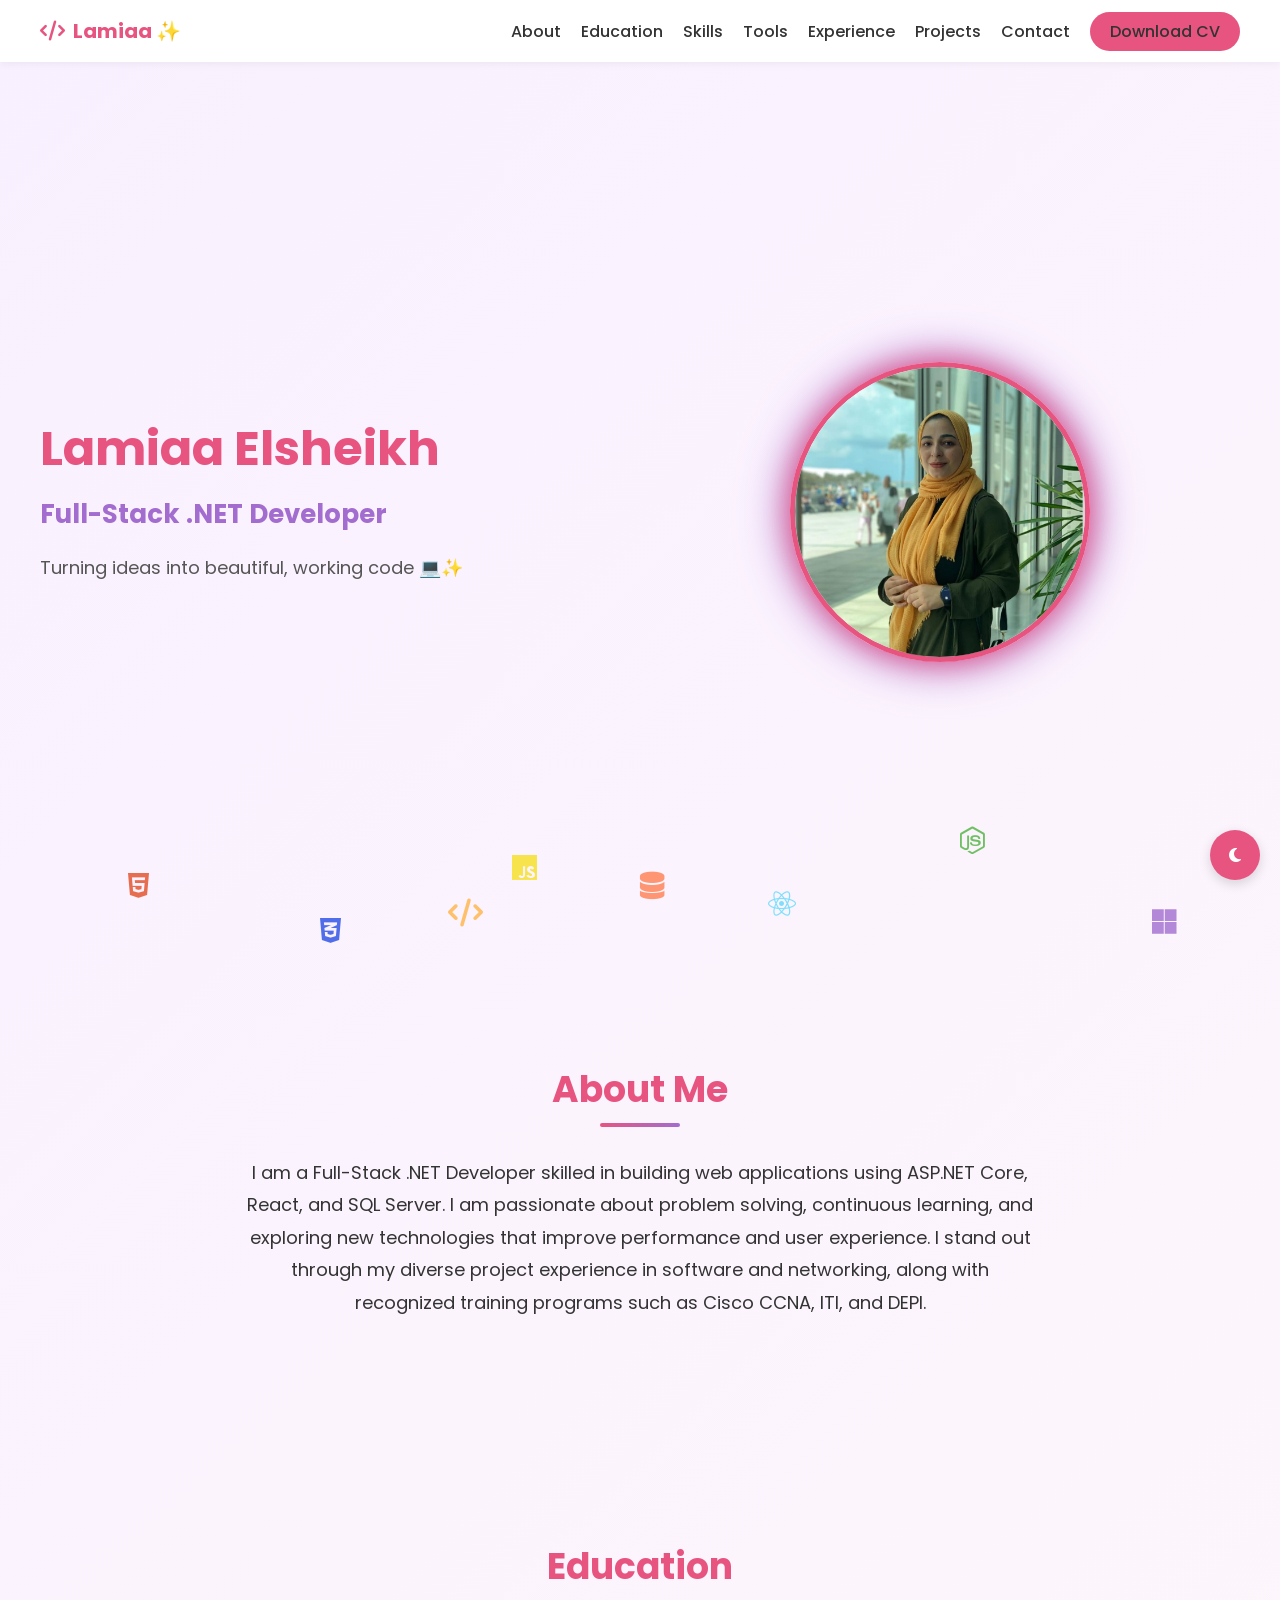
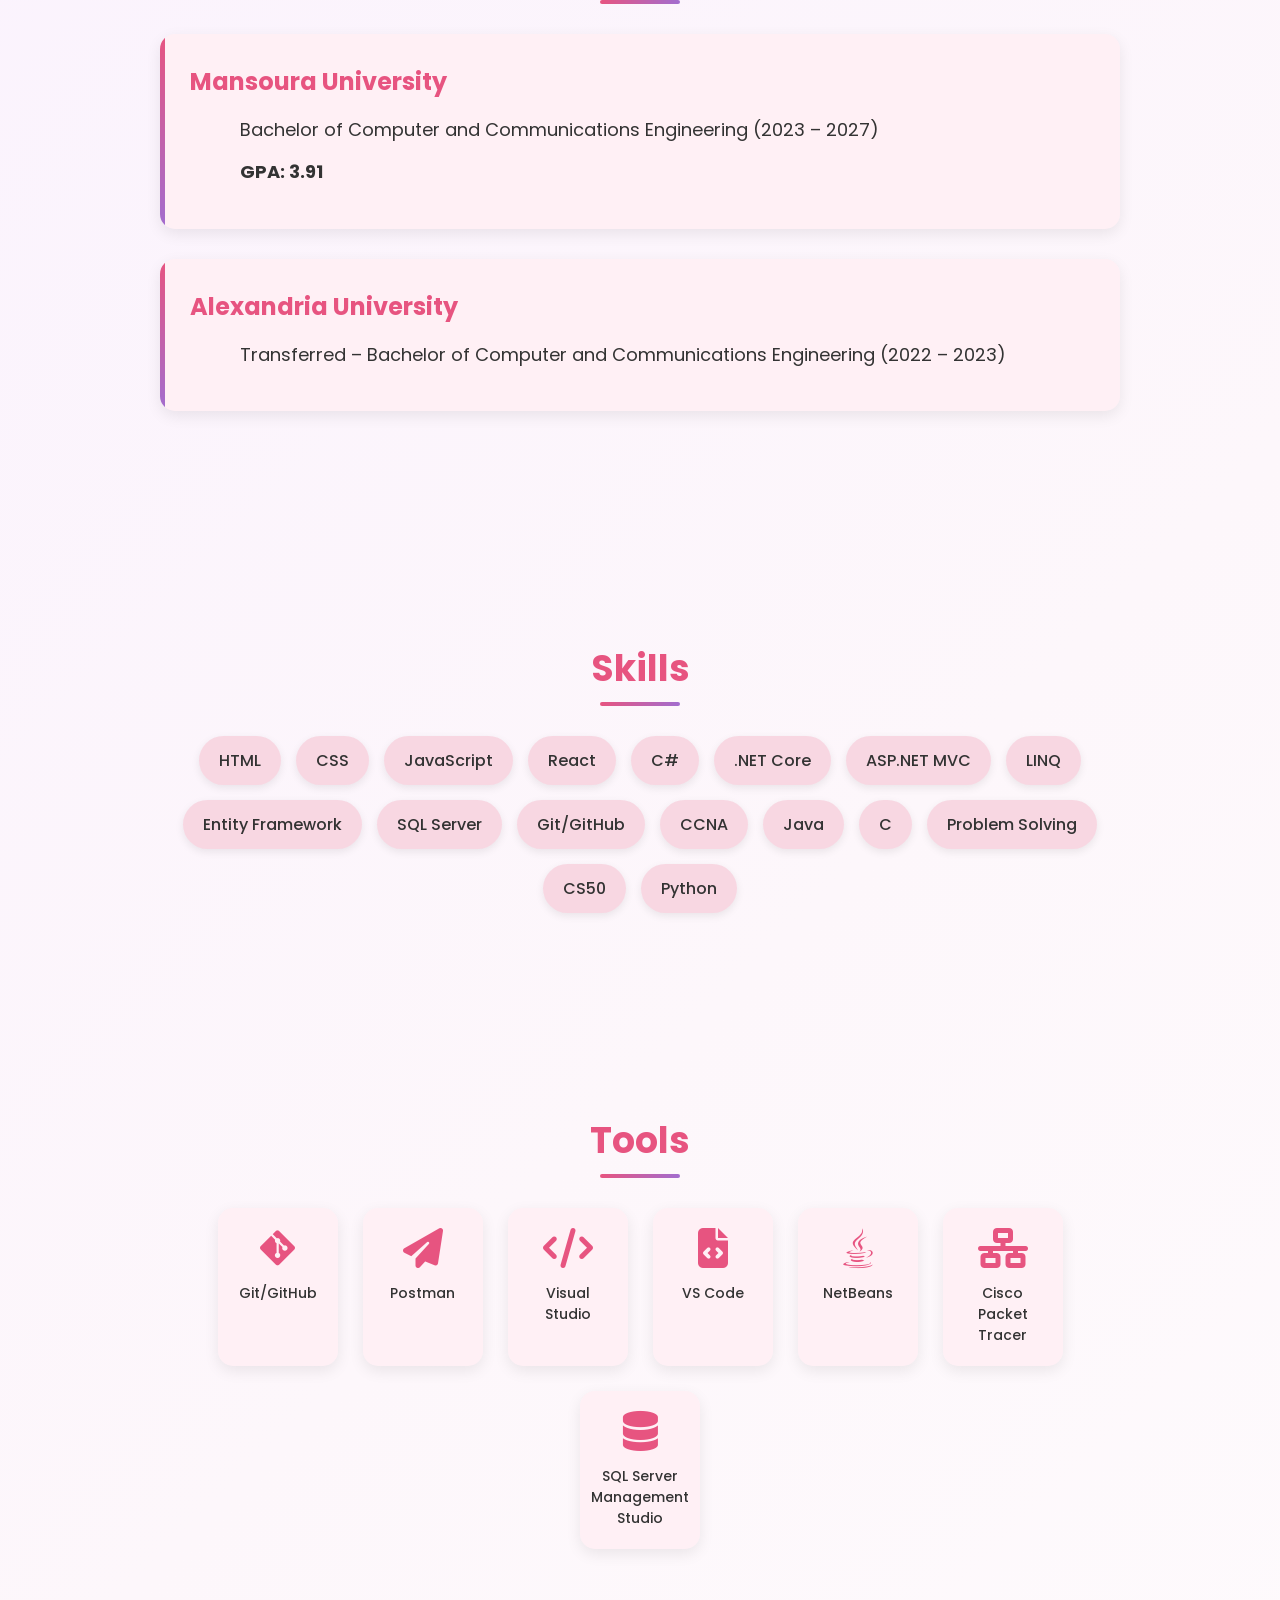
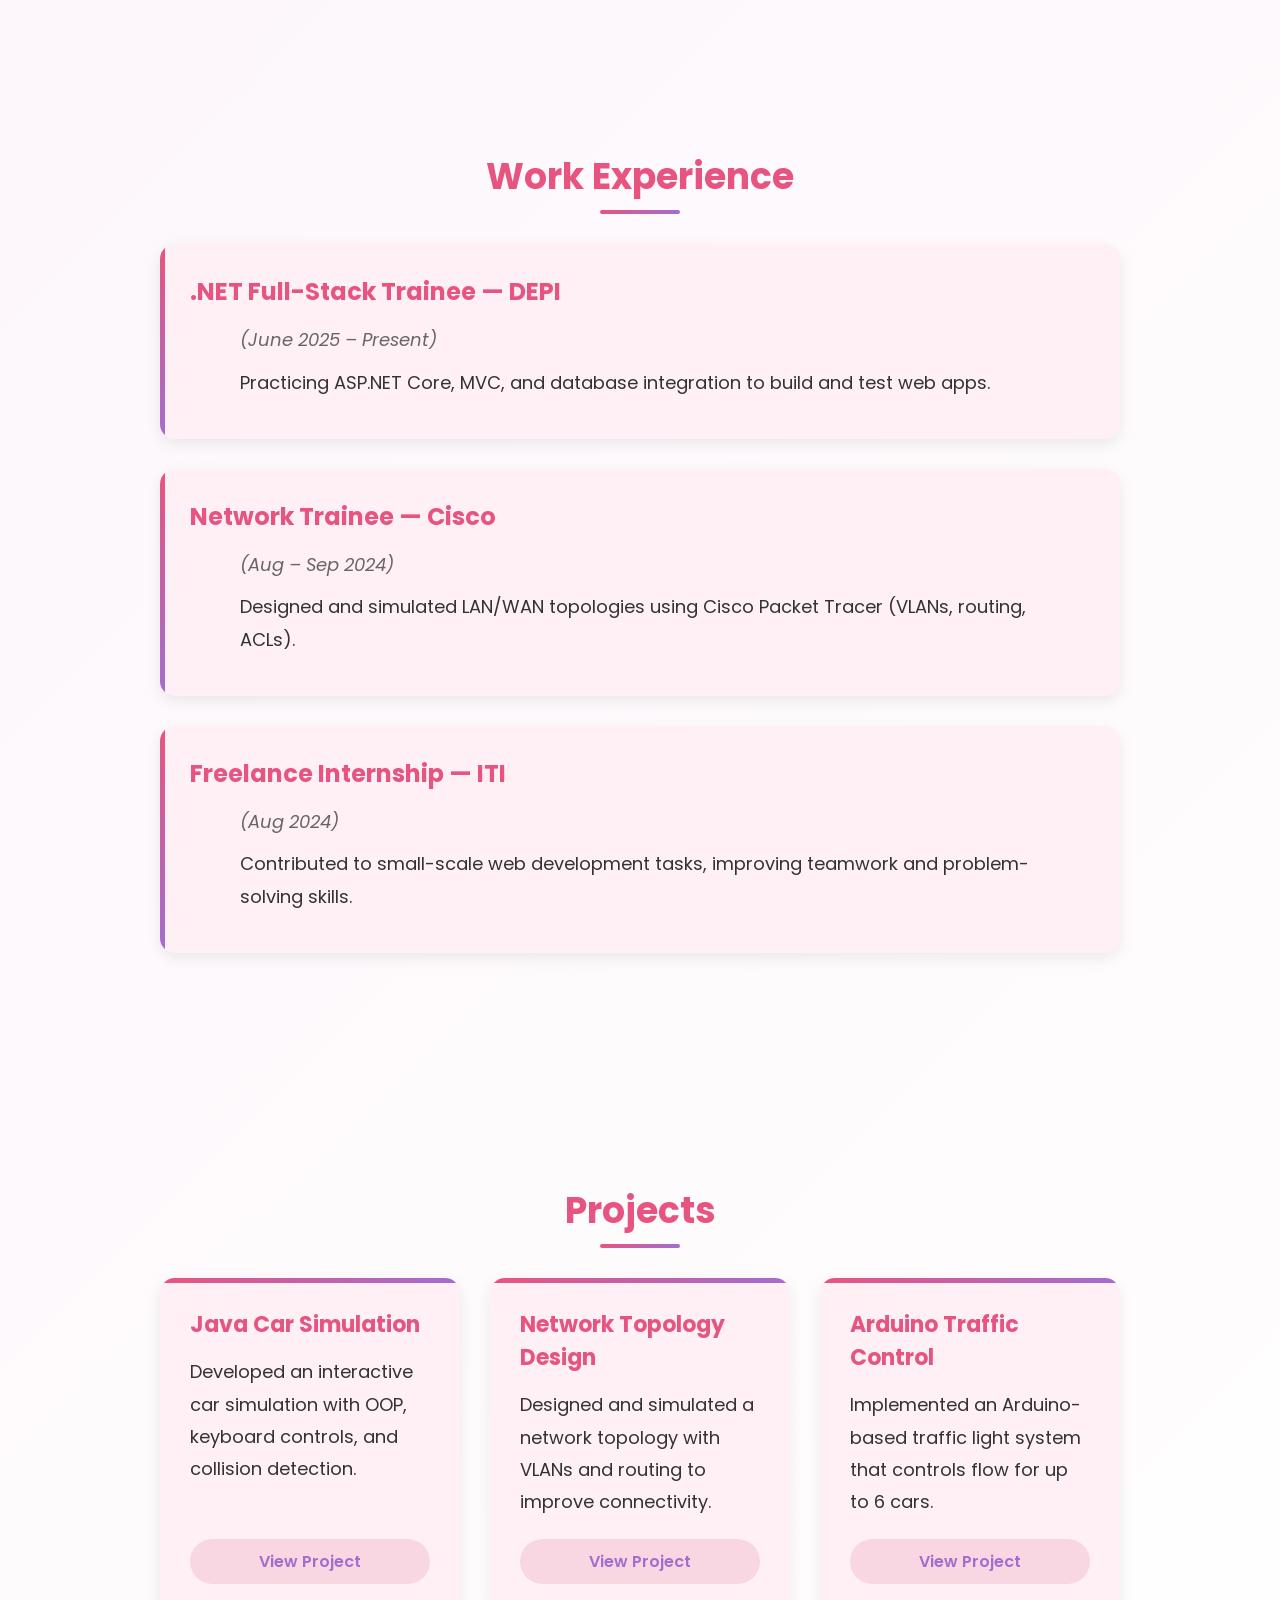
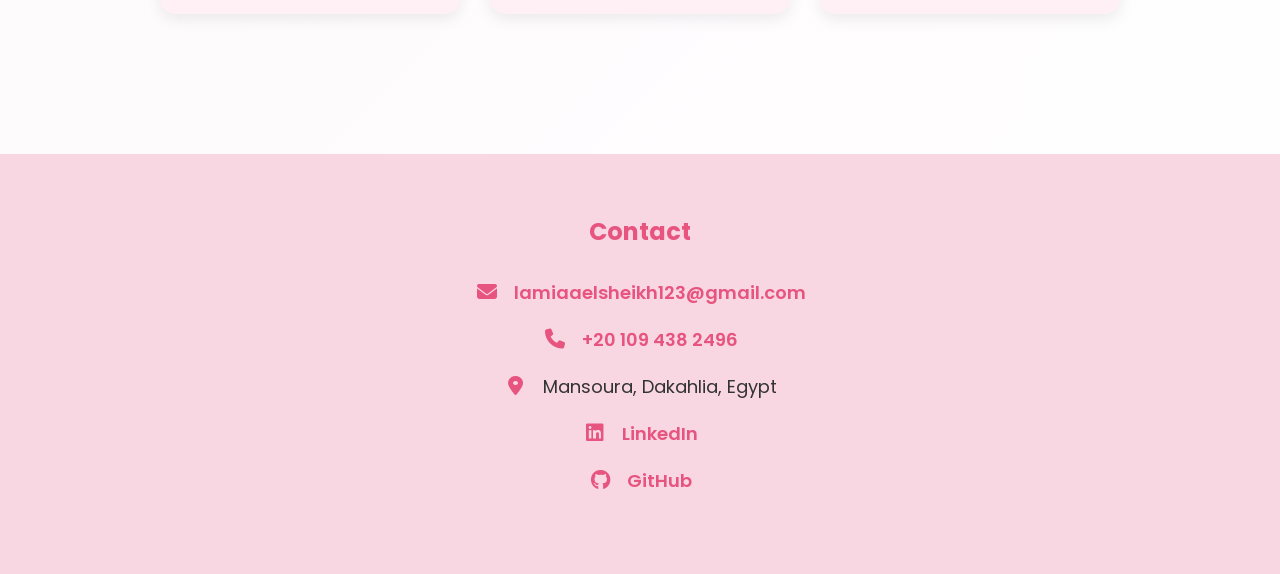
<file: index.html>
<!DOCTYPE html>
<html lang="en">
  <head>
    <meta charset="utf-8" />
    <meta name="viewport" content="width=device-width, initial-scale=1" />
    <title>Lamiaa Portfolio - Fixed Links</title>
    <link
      href="https://fonts.googleapis.com/css2?family=Poppins:wght@300;400;600;700&display=swap"
      rel="stylesheet"
    />
    <link
      rel="stylesheet"
      href="https://cdnjs.cloudflare.com/ajax/libs/font-awesome/6.5.0/css/all.min.css"
    />
    <style>
      :root {
        --bg: #fff;
        --text: #333;
        --accent: #e75480;
        --accent-light: #f8d7e2;
        --secondary: #a26dcf;
        --card: #fff0f5;
        --dark-bg: #0f172a;
        --dark-text: #f1f5f9;
        --dark-card: #1e293b;
      }

      * {
        box-sizing: border-box;
        margin: 0;
        padding: 0;
      }

      html {
        scroll-behavior: smooth;
      }

      body {
        font-family: "Poppins", sans-serif;
        background: linear-gradient(135deg, #f9f0ff, #fdf7fb, #fff);
        overflow-x: hidden;
        color: var(--text);
        transition: all 0.4s ease;
        min-height: 100vh;
        padding: 0;
        margin: 0;
      }

      body.dark-mode {
        background: linear-gradient(135deg, #0f172a, #1e293b, #334155);
        color: var(--dark-text);
      }

      /* Code Background */
      .code-background {
        position: fixed;
        top: 0;
        left: 0;
        width: 100%;
        height: 100%;
        z-index: -1;
        opacity: 0.03;
        pointer-events: none;
      }

      .code-line {
        position: absolute;
        color: #00ff00;
        font-family: monospace;
        font-size: 14px;
        white-space: nowrap;
        animation: codeFlow 20s linear infinite;
      }

      @keyframes codeFlow {
        0% {
          transform: translateY(100vh);
        }
        100% {
          transform: translateY(-100%);
        }
      }

      /* Theme Toggle */
      .theme-toggle {
        position: fixed;
        bottom: 20px;
        right: 20px;
        width: 50px;
        height: 50px;
        border-radius: 50%;
        background: var(--accent);
        color: white;
        display: flex;
        align-items: center;
        justify-content: center;
        cursor: pointer;
        z-index: 1000;
        box-shadow: 0 4px 12px rgba(0, 0, 0, 0.15);
        transition: all 0.3s ease;
      }

      .theme-toggle:hover {
        transform: rotate(30deg) scale(1.1);
      }

      /* Navbar */
      .navbar {
        display: flex;
        justify-content: space-between;
        align-items: center;
        padding: 16px 40px;
        background: #fff;
        position: sticky;
        top: 0;
        z-index: 100;
        box-shadow: 0 2px 8px rgba(0, 0, 0, 0.05);
        transition: all 0.3s ease;
      }

      body.dark-mode .navbar {
        background: var(--dark-card);
        box-shadow: 0 2px 8px rgba(0, 0, 0, 0.2);
      }

      .navbar .logo {
        font-weight: 700;
        font-size: 20px;
        color: var(--accent);
        display: flex;
        align-items: center;
      }

      .navbar .logo i {
        margin-right: 8px;
        animation: pulse 2s infinite;
      }

      @keyframes pulse {
        0% {
          transform: scale(1);
        }
        50% {
          transform: scale(1.1);
        }
        100% {
          transform: scale(1);
        }
      }

      .navbar ul {
        display: flex;
        gap: 20px;
        list-style: none;
      }

      .navbar a {
        text-decoration: none;
        color: var(--text);
        font-weight: 500;
        transition: 0.3s;
        position: relative;
      }

      body.dark-mode .navbar a {
        color: var(--dark-text);
      }

      .navbar a:after {
        content: "";
        position: absolute;
        bottom: -5px;
        left: 0;
        width: 0;
        height: 2px;
        background: var(--accent);
        transition: width 0.3s ease;
      }

      .navbar a:hover:after {
        width: 100%;
      }

      .navbar a:hover {
        color: var(--secondary);
      }

      .cv-btn {
        background: var(--accent);
        color: #fff;
        padding: 8px 20px;
        border-radius: 25px;
        font-weight: 600;
        transition: 0.3s;
      }

      .cv-btn:hover {
        background: var(--secondary);
        transform: translateY(-2px);
        box-shadow: 0 4px 8px rgba(0, 0, 0, 0.1);
      }

      /* Hero Section */
      .hero {
        display: flex;
        justify-content: space-between;
        align-items: center;
        padding: 100px 40px;
        flex-wrap: wrap;
        position: relative;
        overflow: hidden;
        min-height: 100vh;
      }

      .hero-content {
        flex: 1;
        min-width: 300px;
        z-index: 2;
      }

      .hero .name {
        font-size: 48px;
        color: var(--accent);
        font-weight: 700;
        margin-bottom: 10px;
      }

      .hero .track {
        font-size: 26px;
        color: var(--secondary);
        margin-bottom: 20px;
      }

      .hero .tagline {
        font-size: 18px;
        color: #555;
        margin-bottom: 30px;
      }

      body.dark-mode .hero .tagline {
        color: #cbd5e1;
      }

      .hero-image {
        flex: 1;
        display: flex;
        justify-content: center;
        align-items: center;
        z-index: 2;
      }

      .hero-image img {
        width: 300px;
        height: 300px;
        border-radius: 50%;
        border: 5px solid var(--accent);
        box-shadow: 0 0 30px var(--accent), 0 0 50px var(--secondary);
        animation: float 4s ease-in-out infinite;
        transition: all 0.5s ease;
        object-fit: cover;
      }

      .hero-image img:hover {
        transform: scale(1.05);
        box-shadow: 0 0 40px var(--accent), 0 0 70px var(--secondary);
      }

      @keyframes float {
        0%,
        100% {
          transform: translateY(0);
        }
        50% {
          transform: translateY(-15px);
        }
      }

      /* Floating Icons */
      .floating-icons {
        position: absolute;
        top: 0;
        left: 0;
        right: 0;
        bottom: 0;
        overflow: hidden;
        z-index: 0;
      }

      .floating-icons i {
        position: absolute;
        font-size: 28px;
        animation: floatIcons 12s linear infinite;
        opacity: 0.8;
      }

      .floating-icons i:nth-child(1) {
        left: 10%;
        top: 90%;
        animation-duration: 10s;
        color: #e34c26;
      }
      .floating-icons i:nth-child(2) {
        left: 25%;
        top: 95%;
        animation-duration: 12s;
        color: #264de4;
      }
      .floating-icons i:nth-child(3) {
        left: 40%;
        top: 88%;
        animation-duration: 14s;
        color: #f7df1e;
      }
      .floating-icons i:nth-child(4) {
        left: 60%;
        top: 92%;
        animation-duration: 16s;
        color: #61dafb;
      }
      .floating-icons i:nth-child(5) {
        left: 75%;
        top: 85%;
        animation-duration: 18s;
        color: #4db33d;
      }
      .floating-icons i:nth-child(6) {
        left: 90%;
        top: 94%;
        animation-duration: 20s;
        color: #a26dcf;
      }
      .floating-icons i:nth-child(7) {
        left: 50%;
        top: 90%;
        animation-duration: 15s;
        color: #ff7f50;
      }
      .floating-icons i:nth-child(8) {
        left: 35%;
        top: 93%;
        animation-duration: 17s;
        color: #ffb347;
      }

      @keyframes floatIcons {
        0% {
          transform: translateY(0) rotate(0deg);
          opacity: 0.8;
        }
        50% {
          opacity: 1;
        }
        100% {
          transform: translateY(-120vh) rotate(360deg);
          opacity: 0;
        }
      }

      /* Sections */
      .section {
        padding: 100px 20px;
        max-width: 1000px;
        margin: 0 auto;
        position: relative;
        min-height: auto;
        opacity: 1;
        transform: none;
      }

      .section h2 {
        font-size: 36px;
        margin-bottom: 40px;
        color: var(--accent);
        text-align: center;
        position: relative;
      }

      .section h2:after {
        content: "";
        position: absolute;
        bottom: -10px;
        left: 50%;
        transform: translateX(-50%);
        width: 80px;
        height: 4px;
        background: linear-gradient(90deg, var(--accent), var(--secondary));
        border-radius: 2px;
      }

      body.dark-mode .section h2 {
        color: var(--accent-light);
      }

      .section p {
        margin-bottom: 20px;
        line-height: 1.8;
        font-size: 18px;
        text-align: center;
        max-width: 800px;
        margin-left: auto;
        margin-right: auto;
      }

      /* Cards */
      .card {
        background: var(--card);
        padding: 30px;
        border-radius: 15px;
        margin-bottom: 30px;
        box-shadow: 0 5px 15px rgba(0, 0, 0, 0.08);
        transition: 0.5s;
        position: relative;
        overflow: hidden;
      }

      body.dark-mode .card {
        background: var(--dark-card);
        box-shadow: 0 5px 15px rgba(0, 0, 0, 0.2);
      }

      .card:before {
        content: "";
        position: absolute;
        top: 0;
        left: 0;
        width: 5px;
        height: 100%;
        background: linear-gradient(to bottom, var(--accent), var(--secondary));
        transition: width 0.3s ease;
      }

      .card:hover:before {
        width: 100%;
        opacity: 0.1;
      }

      .card:hover {
        transform: translateY(-10px);
        box-shadow: 0 15px 30px rgba(0, 0, 0, 0.15);
      }

      .card h3 {
        color: var(--accent);
        font-size: 24px;
        margin-bottom: 15px;
      }

      body.dark-mode .card h3 {
        color: var(--accent-light);
      }

      .card p {
        text-align: left;
        margin-bottom: 10px;
      }

      .muted {
        color: #666;
        font-style: italic;
        font-size: 16px;
      }

      body.dark-mode .muted {
        color: #94a3b8;
      }

      /* Skills */
      .skills {
        display: flex;
        flex-wrap: wrap;
        gap: 15px;
        justify-content: center;
        position: relative;
        margin-top: 30px;
      }

      .skills span {
        background: var(--accent-light);
        padding: 12px 20px;
        border-radius: 25px;
        font-size: 16px;
        font-weight: 500;
        color: var(--text);
        box-shadow: 0 3px 8px rgba(0, 0, 0, 0.08);
        transition: 0.3s;
      }

      body.dark-mode .skills span {
        background: #334155;
        color: var(--dark-text);
      }

      .skills span:hover {
        transform: scale(1.1);
        box-shadow: 0 0 20px var(--secondary), 0 0 30px var(--accent);
        z-index: 10;
      }

      /* Tools Section */
      .tools {
        display: flex;
        flex-wrap: wrap;
        justify-content: center;
        gap: 25px;
        margin-top: 40px;
      }

      .tool-item {
        display: flex;
        flex-direction: column;
        align-items: center;
        width: 120px;
        padding: 20px;
        background: var(--card);
        border-radius: 15px;
        box-shadow: 0 5px 15px rgba(0, 0, 0, 0.08);
        transition: all 0.3s ease;
      }

      body.dark-mode .tool-item {
        background: var(--dark-card);
      }

      .tool-item i {
        font-size: 40px;
        margin-bottom: 15px;
        color: var(--accent);
      }

      .tool-item span {
        font-size: 14px;
        text-align: center;
        font-weight: 500;
      }

      .tool-item:hover {
        transform: translateY(-10px);
        box-shadow: 0 15px 25px rgba(0, 0, 0, 0.15);
      }

      /* Projects */
      .projects {
        display: grid;
        grid-template-columns: repeat(auto-fit, minmax(300px, 1fr));
        gap: 30px;
        margin-top: 40px;
      }

      .project {
        background: var(--card);
        padding: 30px;
        border-radius: 15px;
        box-shadow: 0 5px 15px rgba(0, 0, 0, 0.08);
        transition: 0.5s;
        position: relative;
        overflow: hidden;
        display: flex;
        flex-direction: column;
        height: 100%;
      }

      body.dark-mode .project {
        background: var(--dark-card);
      }

      .project:before {
        content: "";
        position: absolute;
        top: 0;
        left: 0;
        width: 100%;
        height: 5px;
        background: linear-gradient(to right, var(--accent), var(--secondary));
        transition: height 0.3s ease;
      }

      .project:hover:before {
        height: 100%;
        opacity: 0.05;
      }

      .project:hover {
        transform: translateY(-10px);
        box-shadow: 0 15px 30px rgba(0, 0, 0, 0.2), 0 0 20px var(--secondary);
      }

      .project h3 {
        color: var(--accent);
        font-size: 22px;
        margin-bottom: 15px;
      }

      body.dark-mode .project h3 {
        color: var(--accent-light);
      }

      .project p {
        text-align: left;
        flex-grow: 1;
        margin-bottom: 20px;
      }

      .project a {
        display: inline-block;
        margin-top: auto;
        color: var(--secondary);
        font-weight: 600;
        text-decoration: none;
        transition: all 0.3s ease;
        padding: 10px 20px;
        background: var(--accent-light);
        border-radius: 25px;
        text-align: center;
        cursor: pointer;
      }

      body.dark-mode .project a {
        background: #334155;
      }

      .project a:hover {
        text-decoration: none;
        background: var(--accent);
        color: white;
        transform: translateY(-3px);
        box-shadow: 0 5px 15px rgba(0, 0, 0, 0.2);
      }

      /* Modal */
      .modal {
        display: none;
        position: fixed;
        top: 0;
        left: 0;
        width: 100%;
        height: 100%;
        background-color: rgba(0, 0, 0, 0.7);
        z-index: 1000;
        justify-content: center;
        align-items: center;
      }

      .modal-content {
        background-color: white;
        padding: 30px;
        border-radius: 15px;
        max-width: 600px;
        width: 90%;
        text-align: center;
        position: relative;
        box-shadow: 0 5px 30px rgba(0, 0, 0, 0.3);
      }

      body.dark-mode .modal-content {
        background-color: var(--dark-card);
        color: var(--dark-text);
      }

      .close-modal {
        position: absolute;
        top: 15px;
        right: 15px;
        font-size: 24px;
        cursor: pointer;
        color: var(--accent);
      }

      .modal-buttons {
        display: flex;
        justify-content: center;
        gap: 15px;
        margin-top: 20px;
      }

      .modal-btn {
        padding: 10px 20px;
        border-radius: 25px;
        text-decoration: none;
        font-weight: 600;
        transition: all 0.3s ease;
      }

      .modal-btn.primary {
        background: var(--accent);
        color: white;
      }

      .modal-btn.secondary {
        background: var(--accent-light);
        color: var(--text);
      }

      body.dark-mode .modal-btn.secondary {
        background: #334155;
        color: var(--dark-text);
      }

      .modal-btn:hover {
        transform: translateY(-3px);
        box-shadow: 0 5px 15px rgba(0, 0, 0, 0.2);
      }

      /* Footer */
      footer {
        background: var(--accent-light);
        padding: 60px 20px;
        text-align: center;
        margin-top: 40px;
      }

      body.dark-mode footer {
        background: #334155;
      }

      footer h2 {
        color: var(--accent);
        margin-bottom: 30px;
      }

      body.dark-mode footer h2 {
        color: var(--accent-light);
      }

      footer a {
        color: var(--accent);
        text-decoration: none;
        font-weight: 600;
        transition: all 0.3s ease;
      }

      footer a:hover {
        color: var(--secondary);
        text-decoration: underline;
      }

      footer p {
        margin: 20px 0;
        display: flex;
        align-items: center;
        justify-content: center;
        gap: 15px;
        font-size: 18px;
      }

      footer i {
        font-size: 20px;
        width: 24px;
        color: var(--accent);
      }

      /* Animations */
      @keyframes fadeIn {
        from {
          opacity: 0;
        }
        to {
          opacity: 1;
        }
      }

      /* Responsive Design */
      @media (max-width: 768px) {
        .navbar {
          padding: 16px 20px;
          flex-direction: column;
          gap: 15px;
        }

        .navbar ul {
          flex-wrap: wrap;
          justify-content: center;
          gap: 15px;
        }

        .hero {
          padding: 80px 20px;
          flex-direction: column-reverse;
          text-align: center;
        }

        .hero .name {
          font-size: 36px;
        }

        .hero .track {
          font-size: 22px;
        }

        .hero-image img {
          width: 250px;
          height: 250px;
          margin-bottom: 30px;
        }

        .section {
          padding: 60px 15px;
        }

        .tools {
          gap: 15px;
        }

        .tool-item {
          width: 100px;
          padding: 15px;
        }

        .floating-icons i {
          font-size: 20px;
        }

        .projects {
          grid-template-columns: 1fr;
        }

        .modal-buttons {
          flex-direction: column;
        }
      }
    </style>
  </head>
  <body>
    <!-- Code Background -->
    <div class="code-background" id="codeBackground"></div>

    <!-- Theme Toggle -->
    <div class="theme-toggle" id="themeToggle">
      <i class="fas fa-moon"></i>
    </div>

    <!-- Project Modal -->
    <div class="modal" id="projectModal">
      <div class="modal-content">
        <span class="close-modal" id="closeModal">&times;</span>
        <h2 id="modalTitle">Project Details</h2>
        <p id="modalDescription">This is a description of the project.</p>
        <div class="modal-buttons">
          <a href="#" id="modalLink" class="modal-btn primary" target="_blank"
            >View Project</a
          >
          <button class="modal-btn secondary" id="closeModalBtn">Close</button>
        </div>
      </div>
    </div>

    <!-- Header -->
    <header>
      <nav class="navbar">
        <div class="logo"><i class="fas fa-code"></i>Lamiaa ✨</div>
        <ul>
          <li><a href="#about">About</a></li>
          <li><a href="#education">Education</a></li>
          <li><a href="#skills">Skills</a></li>
          <li><a href="#tools">Tools</a></li>
          <li><a href="#experience">Experience</a></li>
          <li><a href="#projects">Projects</a></li>
          <li><a href="#contact">Contact</a></li>
          <li>
            <a
              class="cv-btn"
              href="file:///C:/Users/Elsa7er/Downloads/Lamiaa%20Elsheikh.CV..pdf"
              target="_blank"
              >Download CV</a
            >
          </li>
        </ul>
      </nav>
    </header>

    <!-- Hero Section -->
    <section class="hero">
      <div class="hero-content">
        <h1 class="name">Lamiaa Elsheikh</h1>
        <h2 class="track">Full-Stack .NET Developer</h2>
        <p class="tagline">Turning ideas into beautiful, working code 💻✨</p>
      </div>
      <div class="hero-image">
        <img src="photo_2025-09-06_18-28-01.jpg" alt="Lamiaa Elsheikh" />
      </div>
      <div class="floating-icons">
        <i class="fab fa-html5"></i>
        <i class="fab fa-css3-alt"></i>
        <i class="fab fa-js"></i>
        <i class="fab fa-react"></i>
        <i class="fab fa-node-js"></i>
        <i class="fab fa-microsoft"></i>
        <i class="fas fa-database"></i>
        <i class="fas fa-code"></i>
      </div>
    </section>

    <!-- About Section -->
    <section id="about" class="section">
      <h2>About Me</h2>
      <p>
        I am a Full-Stack .NET Developer skilled in building web applications
        using ASP.NET Core, React, and SQL Server. I am passionate about problem
        solving, continuous learning, and exploring new technologies that
        improve performance and user experience. I stand out through my diverse
        project experience in software and networking, along with recognized
        training programs such as Cisco CCNA, ITI, and DEPI.
      </p>
    </section>

    <!-- Education Section -->
    <section id="education" class="section">
      <h2>Education</h2>
      <div class="card">
        <h3>Mansoura University</h3>
        <p>Bachelor of Computer and Communications Engineering (2023 – 2027)</p>
        <p><strong>GPA: 3.91</strong></p>
      </div>
      <div class="card">
        <h3>Alexandria University</h3>
        <p>
          Transferred – Bachelor of Computer and Communications Engineering
          (2022 – 2023)
        </p>
      </div>
    </section>

    <!-- Skills Section -->
    <section id="skills" class="section">
      <h2>Skills</h2>
      <div class="skills">
        <span>HTML</span><span>CSS</span><span>JavaScript</span>
        <span>React</span><span>C#</span><span>.NET Core</span>
        <span>ASP.NET MVC</span><span>LINQ</span> <span>Entity Framework</span
        ><span>SQL Server</span> <span>Git/GitHub</span><span>CCNA</span>
        <span>Java</span><span>C</span>
        <span>Problem Solving</span>
        <span>CS50</span>
        <span>Python</span>
      </div>
    </section>

    <!-- Tools Section -->
    <section id="tools" class="section">
      <h2>Tools</h2>
      <div class="tools">
        <div class="tool-item">
          <i class="fab fa-git-alt"></i>
          <span>Git/GitHub</span>
        </div>
        <div class="tool-item">
          <i class="fas fa-paper-plane"></i>
          <span>Postman</span>
        </div>
        <div class="tool-item">
          <i class="fas fa-code"></i>
          <span>Visual Studio</span>
        </div>
        <div class="tool-item">
          <i class="fas fa-file-code"></i>
          <span>VS Code</span>
        </div>
        <div class="tool-item">
          <i class="fab fa-java"></i>
          <span>NetBeans</span>
        </div>
        <div class="tool-item">
          <i class="fas fa-network-wired"></i>
          <span>Cisco Packet Tracer</span>
        </div>
        <div class="tool-item">
          <i class="fas fa-database"></i>
          <span>SQL Server Management Studio</span>
        </div>
      </div>
    </section>

    <!-- Experience Section -->
    <section id="experience" class="section">
      <h2>Work Experience</h2>
      <div class="card">
        <h3>.NET Full-Stack Trainee — DEPI</h3>
        <p class="muted">(June 2025 – Present)</p>
        <p>
          Practicing ASP.NET Core, MVC, and database integration to build and
          test web apps.
        </p>
      </div>
      <div class="card">
        <h3>Network Trainee — Cisco</h3>
        <p class="muted">(Aug – Sep 2024)</p>
        <p>
          Designed and simulated LAN/WAN topologies using Cisco Packet Tracer
          (VLANs, routing, ACLs).
        </p>
      </div>
      <div class="card">
        <h3>Freelance Internship — ITI</h3>
        <p class="muted">(Aug 2024)</p>
        <p>
          Contributed to small-scale web development tasks, improving teamwork
          and problem-solving skills.
        </p>
      </div>
    </section>

    <!-- Projects Section -->
    <section id="projects" class="section">
      <h2>Projects</h2>
      <div class="projects">
        <div class="project">
          <h3>Java Car Simulation</h3>
          <p>
            Developed an interactive car simulation with OOP, keyboard controls,
            and collision detection.
          </p>
          <a
            class="view-project"
            data-title="Java Car Simulation"
            data-description="This project is an interactive car simulation developed using Object-Oriented Programming principles. It features keyboard controls for movement and collision detection algorithms."
            data-link="https://drive.google.com/file/d/1IPqe-US4xT0TB4Ju_8kedcrtki8WUypc/view?usp=drivesdk"
            >View Project</a
          >
        </div>
        <div class="project">
          <h3>Network Topology Design</h3>
          <p>
            Designed and simulated a network topology with VLANs and routing to
            improve connectivity.
          </p>
          <a
            class="view-project"
            data-title="Network Topology Design"
            data-description="This project involved designing and simulating a complex network topology using Cisco Packet Tracer. It includes VLAN configuration, routing protocols, and access control lists to optimize network performance and security."
            data-link="https://drive.google.com/file/d/1GvkfVYLQ6-FIb8zdrt63VsLSkBoklPRB/view?usp=drivesdk"
            >View Project</a
          >
        </div>
        <div class="project">
          <h3>Arduino Traffic Control</h3>
          <p>
            Implemented an Arduino-based traffic light system that controls flow
            for up to 6 cars.
          </p>
          <a
            class="view-project"
            data-title="Arduino Traffic Control"
            data-description="An Arduino-based traffic light control system that efficiently manages traffic flow for up to 6 cars. This project demonstrates embedded systems programming and hardware integration."
            data-link="https://drive.google.com/file/d/1ISIh2n1yoiH3CUhSYom5G-pUkUERBvML/view?usp=drivesdk"
            >View Project</a
          >
        </div>
      </div>
    </section>

    <!-- Contact Section -->
    <footer id="contact">
      <h2>Contact</h2>
      <p>
        <i class="fa-solid fa-envelope"></i>
        <a href="mailto:lamiaaelsheikh123@gmail.com"
          >lamiaaelsheikh123@gmail.com</a
        >
      </p>
      <p>
        <i class="fa-solid fa-phone"></i>
        <a href="tel:+201094382496">+20 109 438 2496</a>
      </p>
      <p>
        <i class="fa-solid fa-location-dot"></i>
        Mansoura, Dakahlia, Egypt
      </p>
      <p>
        <i class="fa-brands fa-linkedin"></i>
        <a
          href="https://www.linkedin.com/in/lamiaa-elsheikh-272b3831a"
          target="_blank"
          >LinkedIn</a
        >
      </p>
      <p>
        <i class="fa-brands fa-github"></i>
        <a href="https://github.com/lamiaaelsheikh123-gif" target="_blank"
          >GitHub</a
        >
      </p>
    </footer>

    <script>
      // إنشاء خلفية برمجية متحركة
      function createCodeBackground() {
        const codeBackground = document.getElementById("codeBackground");
        const codeLines = [
          "function welcome() {",
          "  console.log('Welcome to my portfolio!');",
          "}",
          "const developer = {",
          "  name: 'Lamiaa Elsheikh',",
          "  skills: ['HTML', 'CSS', 'JavaScript', 'C#', '.NET']",
          "};",
          "class Project {",
          "  constructor(name) {",
          "    this.name = name;",
          "  }",
          "}",
          "document.addEventListener('DOMContentLoaded', welcome);",
          "let portfolio = new Project('Personal Website');",
          "if (userVisit) {",
          "  showWelcomeMessage();",
          "}",
          "const tools = ['Git', 'Postman', 'VS Code', 'SQL Server'];",
          "for (let i = 0; i < tools.length; i++) {",
          "  console.log(`Tool: ${tools[i]}`);",
          "}",
        ];

        codeLines.forEach((line, index) => {
          const codeLine = document.createElement("div");
          codeLine.className = "code-line";
          codeLine.textContent = line;
          codeLine.style.left = Math.random() * 100 + "vw";
          codeLine.style.animationDelay = index * 0.5 + "s";
          codeBackground.appendChild(codeLine);
        });
      }

      // تبديل وضع الظلام/الفاتح
      function setupThemeToggle() {
        const themeToggle = document.getElementById("themeToggle");
        const body = document.body;
        const icon = themeToggle.querySelector("i");

        // التحقق من التفضيل المحفوظ
        if (localStorage.getItem("darkMode") === "enabled") {
          body.classList.add("dark-mode");
          icon.classList.remove("fa-moon");
          icon.classList.add("fa-sun");
        }

        themeToggle.addEventListener("click", () => {
          body.classList.toggle("dark-mode");

          if (body.classList.contains("dark-mode")) {
            localStorage.setItem("darkMode", "enabled");
            icon.classList.remove("fa-moon");
            icon.classList.add("fa-sun");
          } else {
            localStorage.setItem("darkMode", "disabled");
            icon.classList.remove("fa-sun");
            icon.classList.add("fa-moon");
          }
        });
      }

      // إعداد نافذة المشاريع
      function setupProjectModal() {
        const modal = document.getElementById("projectModal");
        const closeModal = document.getElementById("closeModal");
        const closeModalBtn = document.getElementById("closeModalBtn");
        const modalTitle = document.getElementById("modalTitle");
        const modalDescription = document.getElementById("modalDescription");
        const modalLink = document.getElementById("modalLink");
        const projectButtons = document.querySelectorAll(".view-project");

        // فتح النافذة عند النقر على أي زر View Project
        projectButtons.forEach((button) => {
          button.addEventListener("click", function (e) {
            e.preventDefault();
            modalTitle.textContent = this.getAttribute("data-title");
            modalDescription.textContent =
              this.getAttribute("data-description");
            modalLink.href = this.getAttribute("data-link");
            modal.style.display = "flex";
          });
        });

        // إغلاق النافذة
        closeModal.addEventListener("click", function () {
          modal.style.display = "none";
        });

        closeModalBtn.addEventListener("click", function () {
          modal.style.display = "none";
        });

        // إغلاق النافذة عند النقر خارج المحتوى
        window.addEventListener("click", function (e) {
          if (e.target === modal) {
            modal.style.display = "none";
          }
        });
      }

      // تهيئة جميع التأثيرات عند تحميل الصفحة
      window.addEventListener("load", function () {
        createCodeBackground();
        setupThemeToggle();
        setupProjectModal();
      });
    </script>
  </body>
</html>
</file>
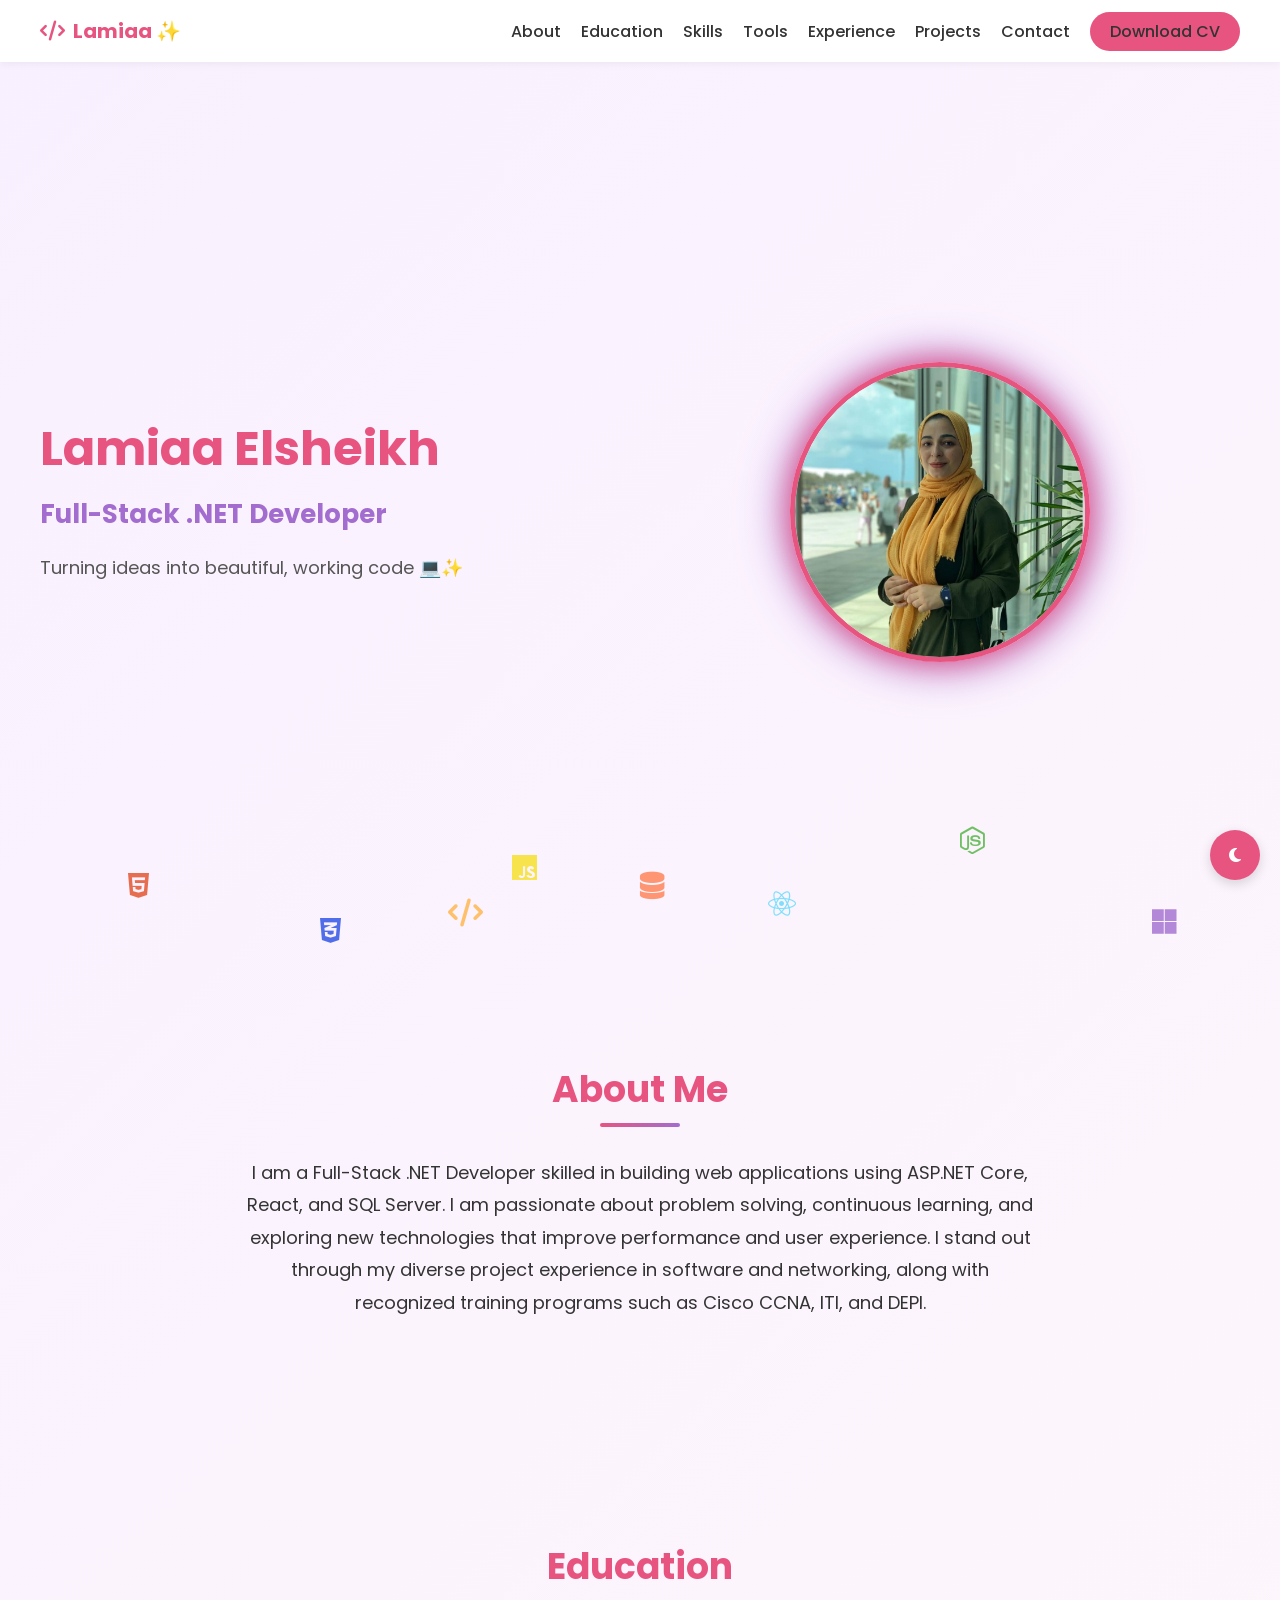
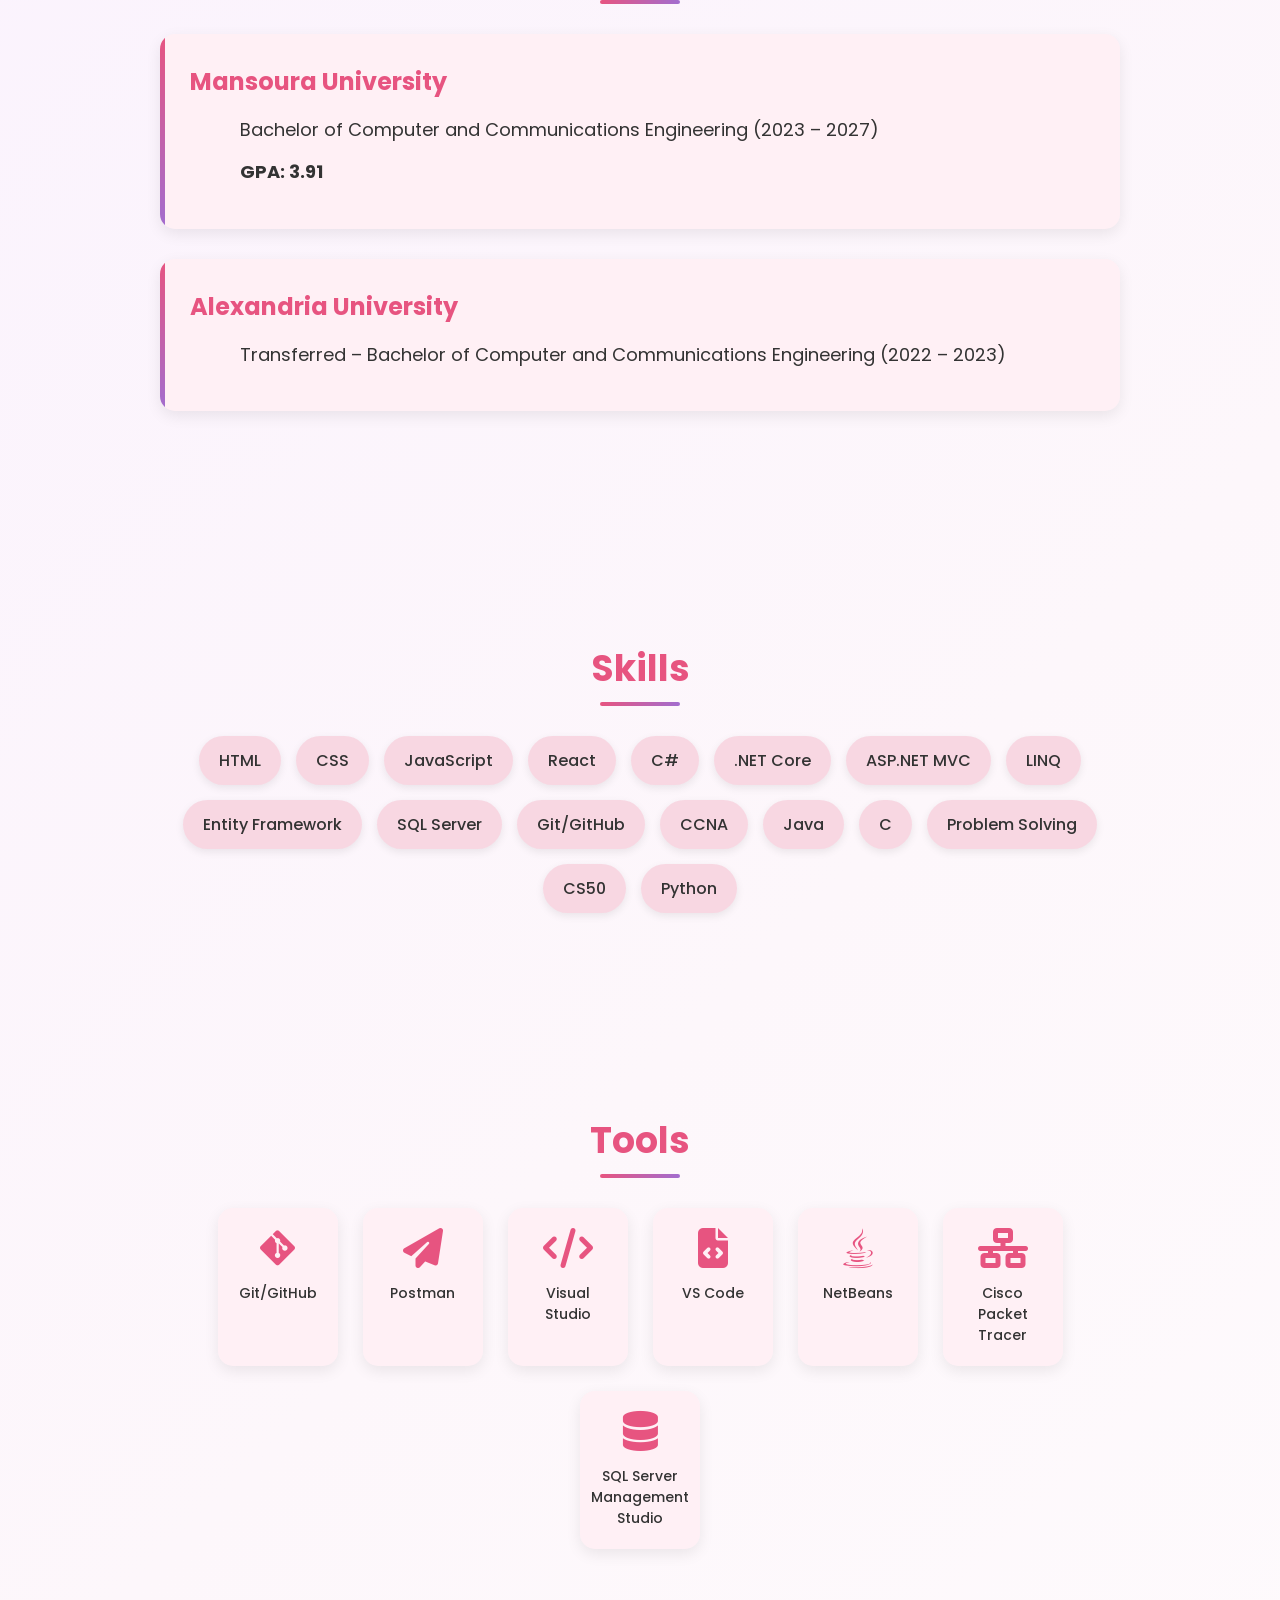
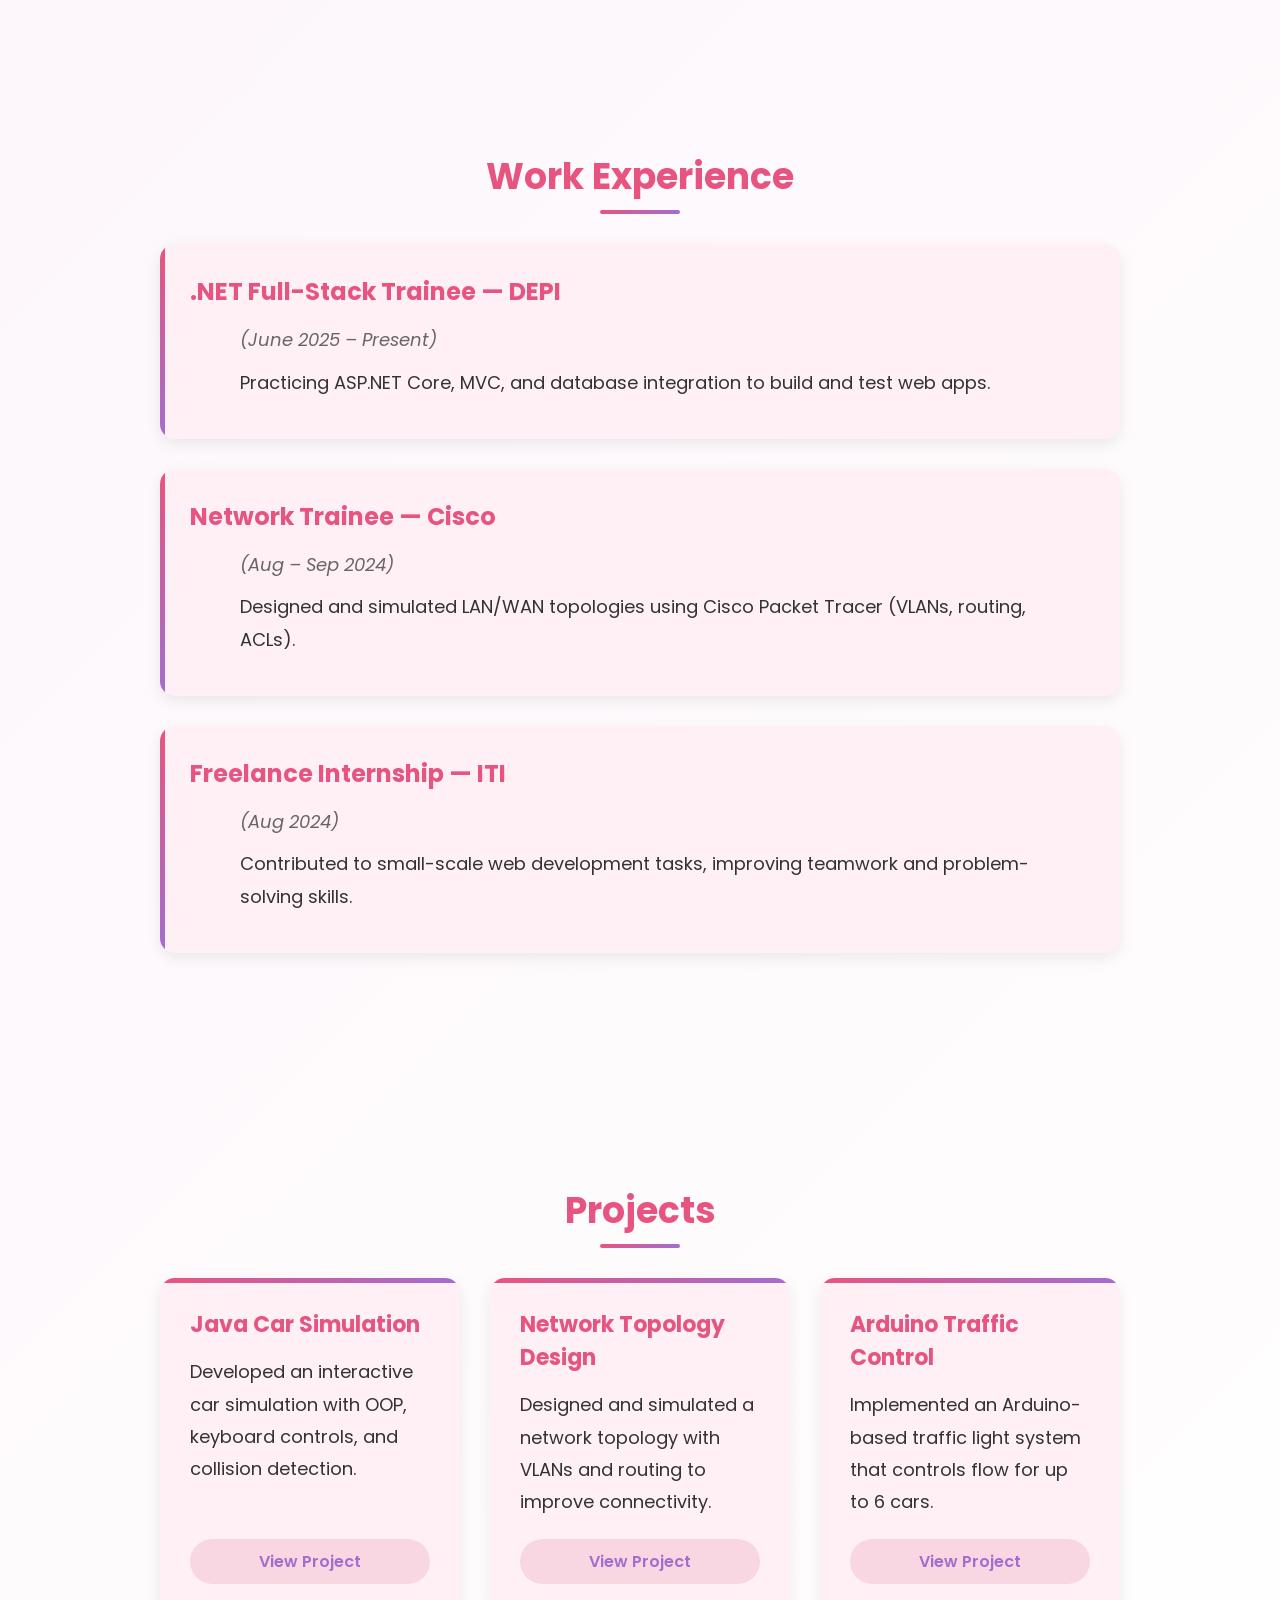
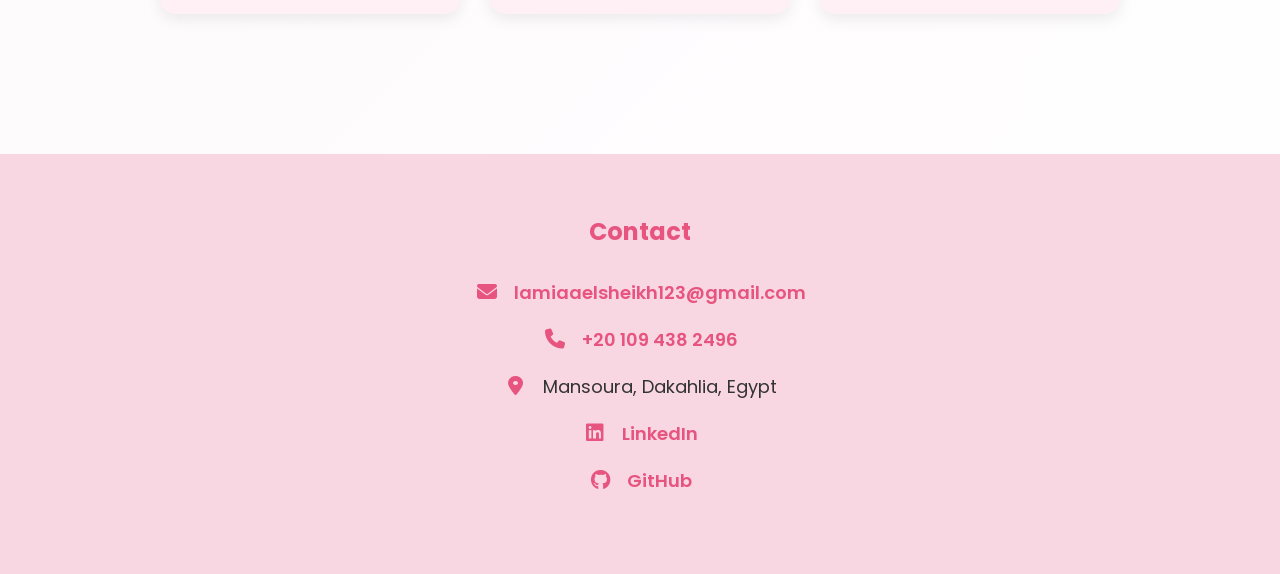
<file: docs/index.html>
<!DOCTYPE html>
<html lang="en">
  <head>
    <meta charset="utf-8" />
    <meta name="viewport" content="width=device-width, initial-scale=1" />
    <title>Lamiaa Portfolio - Fixed Links</title>
    <link
      href="https://fonts.googleapis.com/css2?family=Poppins:wght@300;400;600;700&display=swap"
      rel="stylesheet"
    />
    <link
      rel="stylesheet"
      href="https://cdnjs.cloudflare.com/ajax/libs/font-awesome/6.5.0/css/all.min.css"
    />
    <style>
      :root {
        --bg: #fff;
        --text: #333;
        --accent: #e75480;
        --accent-light: #f8d7e2;
        --secondary: #a26dcf;
        --card: #fff0f5;
        --dark-bg: #0f172a;
        --dark-text: #f1f5f9;
        --dark-card: #1e293b;
      }

      * {
        box-sizing: border-box;
        margin: 0;
        padding: 0;
      }

      html {
        scroll-behavior: smooth;
      }

      body {
        font-family: "Poppins", sans-serif;
        background: linear-gradient(135deg, #f9f0ff, #fdf7fb, #fff);
        overflow-x: hidden;
        color: var(--text);
        transition: all 0.4s ease;
        min-height: 100vh;
        padding: 0;
        margin: 0;
      }

      body.dark-mode {
        background: linear-gradient(135deg, #0f172a, #1e293b, #334155);
        color: var(--dark-text);
      }

      /* Code Background */
      .code-background {
        position: fixed;
        top: 0;
        left: 0;
        width: 100%;
        height: 100%;
        z-index: -1;
        opacity: 0.03;
        pointer-events: none;
      }

      .code-line {
        position: absolute;
        color: #00ff00;
        font-family: monospace;
        font-size: 14px;
        white-space: nowrap;
        animation: codeFlow 20s linear infinite;
      }

      @keyframes codeFlow {
        0% {
          transform: translateY(100vh);
        }
        100% {
          transform: translateY(-100%);
        }
      }

      /* Theme Toggle */
      .theme-toggle {
        position: fixed;
        bottom: 20px;
        right: 20px;
        width: 50px;
        height: 50px;
        border-radius: 50%;
        background: var(--accent);
        color: white;
        display: flex;
        align-items: center;
        justify-content: center;
        cursor: pointer;
        z-index: 1000;
        box-shadow: 0 4px 12px rgba(0, 0, 0, 0.15);
        transition: all 0.3s ease;
      }

      .theme-toggle:hover {
        transform: rotate(30deg) scale(1.1);
      }

      /* Navbar */
      .navbar {
        display: flex;
        justify-content: space-between;
        align-items: center;
        padding: 16px 40px;
        background: #fff;
        position: sticky;
        top: 0;
        z-index: 100;
        box-shadow: 0 2px 8px rgba(0, 0, 0, 0.05);
        transition: all 0.3s ease;
      }

      body.dark-mode .navbar {
        background: var(--dark-card);
        box-shadow: 0 2px 8px rgba(0, 0, 0, 0.2);
      }

      .navbar .logo {
        font-weight: 700;
        font-size: 20px;
        color: var(--accent);
        display: flex;
        align-items: center;
      }

      .navbar .logo i {
        margin-right: 8px;
        animation: pulse 2s infinite;
      }

      @keyframes pulse {
        0% {
          transform: scale(1);
        }
        50% {
          transform: scale(1.1);
        }
        100% {
          transform: scale(1);
        }
      }

      .navbar ul {
        display: flex;
        gap: 20px;
        list-style: none;
      }

      .navbar a {
        text-decoration: none;
        color: var(--text);
        font-weight: 500;
        transition: 0.3s;
        position: relative;
      }

      body.dark-mode .navbar a {
        color: var(--dark-text);
      }

      .navbar a:after {
        content: "";
        position: absolute;
        bottom: -5px;
        left: 0;
        width: 0;
        height: 2px;
        background: var(--accent);
        transition: width 0.3s ease;
      }

      .navbar a:hover:after {
        width: 100%;
      }

      .navbar a:hover {
        color: var(--secondary);
      }

      .cv-btn {
        background: var(--accent);
        color: #fff;
        padding: 8px 20px;
        border-radius: 25px;
        font-weight: 600;
        transition: 0.3s;
      }

      .cv-btn:hover {
        background: var(--secondary);
        transform: translateY(-2px);
        box-shadow: 0 4px 8px rgba(0, 0, 0, 0.1);
      }

      /* Hero Section */
      .hero {
        display: flex;
        justify-content: space-between;
        align-items: center;
        padding: 100px 40px;
        flex-wrap: wrap;
        position: relative;
        overflow: hidden;
        min-height: 100vh;
      }

      .hero-content {
        flex: 1;
        min-width: 300px;
        z-index: 2;
      }

      .hero .name {
        font-size: 48px;
        color: var(--accent);
        font-weight: 700;
        margin-bottom: 10px;
      }

      .hero .track {
        font-size: 26px;
        color: var(--secondary);
        margin-bottom: 20px;
      }

      .hero .tagline {
        font-size: 18px;
        color: #555;
        margin-bottom: 30px;
      }

      body.dark-mode .hero .tagline {
        color: #cbd5e1;
      }

      .hero-image {
        flex: 1;
        display: flex;
        justify-content: center;
        align-items: center;
        z-index: 2;
      }

      .hero-image img {
        width: 300px;
        height: 300px;
        border-radius: 50%;
        border: 5px solid var(--accent);
        box-shadow: 0 0 30px var(--accent), 0 0 50px var(--secondary);
        animation: float 4s ease-in-out infinite;
        transition: all 0.5s ease;
        object-fit: cover;
      }

      .hero-image img:hover {
        transform: scale(1.05);
        box-shadow: 0 0 40px var(--accent), 0 0 70px var(--secondary);
      }

      @keyframes float {
        0%,
        100% {
          transform: translateY(0);
        }
        50% {
          transform: translateY(-15px);
        }
      }

      /* Floating Icons */
      .floating-icons {
        position: absolute;
        top: 0;
        left: 0;
        right: 0;
        bottom: 0;
        overflow: hidden;
        z-index: 0;
      }

      .floating-icons i {
        position: absolute;
        font-size: 28px;
        animation: floatIcons 12s linear infinite;
        opacity: 0.8;
      }

      .floating-icons i:nth-child(1) {
        left: 10%;
        top: 90%;
        animation-duration: 10s;
        color: #e34c26;
      }
      .floating-icons i:nth-child(2) {
        left: 25%;
        top: 95%;
        animation-duration: 12s;
        color: #264de4;
      }
      .floating-icons i:nth-child(3) {
        left: 40%;
        top: 88%;
        animation-duration: 14s;
        color: #f7df1e;
      }
      .floating-icons i:nth-child(4) {
        left: 60%;
        top: 92%;
        animation-duration: 16s;
        color: #61dafb;
      }
      .floating-icons i:nth-child(5) {
        left: 75%;
        top: 85%;
        animation-duration: 18s;
        color: #4db33d;
      }
      .floating-icons i:nth-child(6) {
        left: 90%;
        top: 94%;
        animation-duration: 20s;
        color: #a26dcf;
      }
      .floating-icons i:nth-child(7) {
        left: 50%;
        top: 90%;
        animation-duration: 15s;
        color: #ff7f50;
      }
      .floating-icons i:nth-child(8) {
        left: 35%;
        top: 93%;
        animation-duration: 17s;
        color: #ffb347;
      }

      @keyframes floatIcons {
        0% {
          transform: translateY(0) rotate(0deg);
          opacity: 0.8;
        }
        50% {
          opacity: 1;
        }
        100% {
          transform: translateY(-120vh) rotate(360deg);
          opacity: 0;
        }
      }

      /* Sections */
      .section {
        padding: 100px 20px;
        max-width: 1000px;
        margin: 0 auto;
        position: relative;
        min-height: auto;
        opacity: 1;
        transform: none;
      }

      .section h2 {
        font-size: 36px;
        margin-bottom: 40px;
        color: var(--accent);
        text-align: center;
        position: relative;
      }

      .section h2:after {
        content: "";
        position: absolute;
        bottom: -10px;
        left: 50%;
        transform: translateX(-50%);
        width: 80px;
        height: 4px;
        background: linear-gradient(90deg, var(--accent), var(--secondary));
        border-radius: 2px;
      }

      body.dark-mode .section h2 {
        color: var(--accent-light);
      }

      .section p {
        margin-bottom: 20px;
        line-height: 1.8;
        font-size: 18px;
        text-align: center;
        max-width: 800px;
        margin-left: auto;
        margin-right: auto;
      }

      /* Cards */
      .card {
        background: var(--card);
        padding: 30px;
        border-radius: 15px;
        margin-bottom: 30px;
        box-shadow: 0 5px 15px rgba(0, 0, 0, 0.08);
        transition: 0.5s;
        position: relative;
        overflow: hidden;
      }

      body.dark-mode .card {
        background: var(--dark-card);
        box-shadow: 0 5px 15px rgba(0, 0, 0, 0.2);
      }

      .card:before {
        content: "";
        position: absolute;
        top: 0;
        left: 0;
        width: 5px;
        height: 100%;
        background: linear-gradient(to bottom, var(--accent), var(--secondary));
        transition: width 0.3s ease;
      }

      .card:hover:before {
        width: 100%;
        opacity: 0.1;
      }

      .card:hover {
        transform: translateY(-10px);
        box-shadow: 0 15px 30px rgba(0, 0, 0, 0.15);
      }

      .card h3 {
        color: var(--accent);
        font-size: 24px;
        margin-bottom: 15px;
      }

      body.dark-mode .card h3 {
        color: var(--accent-light);
      }

      .card p {
        text-align: left;
        margin-bottom: 10px;
      }

      .muted {
        color: #666;
        font-style: italic;
        font-size: 16px;
      }

      body.dark-mode .muted {
        color: #94a3b8;
      }

      /* Skills */
      .skills {
        display: flex;
        flex-wrap: wrap;
        gap: 15px;
        justify-content: center;
        position: relative;
        margin-top: 30px;
      }

      .skills span {
        background: var(--accent-light);
        padding: 12px 20px;
        border-radius: 25px;
        font-size: 16px;
        font-weight: 500;
        color: var(--text);
        box-shadow: 0 3px 8px rgba(0, 0, 0, 0.08);
        transition: 0.3s;
      }

      body.dark-mode .skills span {
        background: #334155;
        color: var(--dark-text);
      }

      .skills span:hover {
        transform: scale(1.1);
        box-shadow: 0 0 20px var(--secondary), 0 0 30px var(--accent);
        z-index: 10;
      }

      /* Tools Section */
      .tools {
        display: flex;
        flex-wrap: wrap;
        justify-content: center;
        gap: 25px;
        margin-top: 40px;
      }

      .tool-item {
        display: flex;
        flex-direction: column;
        align-items: center;
        width: 120px;
        padding: 20px;
        background: var(--card);
        border-radius: 15px;
        box-shadow: 0 5px 15px rgba(0, 0, 0, 0.08);
        transition: all 0.3s ease;
      }

      body.dark-mode .tool-item {
        background: var(--dark-card);
      }

      .tool-item i {
        font-size: 40px;
        margin-bottom: 15px;
        color: var(--accent);
      }

      .tool-item span {
        font-size: 14px;
        text-align: center;
        font-weight: 500;
      }

      .tool-item:hover {
        transform: translateY(-10px);
        box-shadow: 0 15px 25px rgba(0, 0, 0, 0.15);
      }

      /* Projects */
      .projects {
        display: grid;
        grid-template-columns: repeat(auto-fit, minmax(300px, 1fr));
        gap: 30px;
        margin-top: 40px;
      }

      .project {
        background: var(--card);
        padding: 30px;
        border-radius: 15px;
        box-shadow: 0 5px 15px rgba(0, 0, 0, 0.08);
        transition: 0.5s;
        position: relative;
        overflow: hidden;
        display: flex;
        flex-direction: column;
        height: 100%;
      }

      body.dark-mode .project {
        background: var(--dark-card);
      }

      .project:before {
        content: "";
        position: absolute;
        top: 0;
        left: 0;
        width: 100%;
        height: 5px;
        background: linear-gradient(to right, var(--accent), var(--secondary));
        transition: height 0.3s ease;
      }

      .project:hover:before {
        height: 100%;
        opacity: 0.05;
      }

      .project:hover {
        transform: translateY(-10px);
        box-shadow: 0 15px 30px rgba(0, 0, 0, 0.2), 0 0 20px var(--secondary);
      }

      .project h3 {
        color: var(--accent);
        font-size: 22px;
        margin-bottom: 15px;
      }

      body.dark-mode .project h3 {
        color: var(--accent-light);
      }

      .project p {
        text-align: left;
        flex-grow: 1;
        margin-bottom: 20px;
      }

      .project a {
        display: inline-block;
        margin-top: auto;
        color: var(--secondary);
        font-weight: 600;
        text-decoration: none;
        transition: all 0.3s ease;
        padding: 10px 20px;
        background: var(--accent-light);
        border-radius: 25px;
        text-align: center;
        cursor: pointer;
      }

      body.dark-mode .project a {
        background: #334155;
      }

      .project a:hover {
        text-decoration: none;
        background: var(--accent);
        color: white;
        transform: translateY(-3px);
        box-shadow: 0 5px 15px rgba(0, 0, 0, 0.2);
      }

      /* Modal */
      .modal {
        display: none;
        position: fixed;
        top: 0;
        left: 0;
        width: 100%;
        height: 100%;
        background-color: rgba(0, 0, 0, 0.7);
        z-index: 1000;
        justify-content: center;
        align-items: center;
      }

      .modal-content {
        background-color: white;
        padding: 30px;
        border-radius: 15px;
        max-width: 600px;
        width: 90%;
        text-align: center;
        position: relative;
        box-shadow: 0 5px 30px rgba(0, 0, 0, 0.3);
      }

      body.dark-mode .modal-content {
        background-color: var(--dark-card);
        color: var(--dark-text);
      }

      .close-modal {
        position: absolute;
        top: 15px;
        right: 15px;
        font-size: 24px;
        cursor: pointer;
        color: var(--accent);
      }

      .modal-buttons {
        display: flex;
        justify-content: center;
        gap: 15px;
        margin-top: 20px;
      }

      .modal-btn {
        padding: 10px 20px;
        border-radius: 25px;
        text-decoration: none;
        font-weight: 600;
        transition: all 0.3s ease;
      }

      .modal-btn.primary {
        background: var(--accent);
        color: white;
      }

      .modal-btn.secondary {
        background: var(--accent-light);
        color: var(--text);
      }

      body.dark-mode .modal-btn.secondary {
        background: #334155;
        color: var(--dark-text);
      }

      .modal-btn:hover {
        transform: translateY(-3px);
        box-shadow: 0 5px 15px rgba(0, 0, 0, 0.2);
      }

      /* Footer */
      footer {
        background: var(--accent-light);
        padding: 60px 20px;
        text-align: center;
        margin-top: 40px;
      }

      body.dark-mode footer {
        background: #334155;
      }

      footer h2 {
        color: var(--accent);
        margin-bottom: 30px;
      }

      body.dark-mode footer h2 {
        color: var(--accent-light);
      }

      footer a {
        color: var(--accent);
        text-decoration: none;
        font-weight: 600;
        transition: all 0.3s ease;
      }

      footer a:hover {
        color: var(--secondary);
        text-decoration: underline;
      }

      footer p {
        margin: 20px 0;
        display: flex;
        align-items: center;
        justify-content: center;
        gap: 15px;
        font-size: 18px;
      }

      footer i {
        font-size: 20px;
        width: 24px;
        color: var(--accent);
      }

      /* Animations */
      @keyframes fadeIn {
        from {
          opacity: 0;
        }
        to {
          opacity: 1;
        }
      }

      /* Responsive Design */
      @media (max-width: 768px) {
        .navbar {
          padding: 16px 20px;
          flex-direction: column;
          gap: 15px;
        }

        .navbar ul {
          flex-wrap: wrap;
          justify-content: center;
          gap: 15px;
        }

        .hero {
          padding: 80px 20px;
          flex-direction: column-reverse;
          text-align: center;
        }

        .hero .name {
          font-size: 36px;
        }

        .hero .track {
          font-size: 22px;
        }

        .hero-image img {
          width: 250px;
          height: 250px;
          margin-bottom: 30px;
        }

        .section {
          padding: 60px 15px;
        }

        .tools {
          gap: 15px;
        }

        .tool-item {
          width: 100px;
          padding: 15px;
        }

        .floating-icons i {
          font-size: 20px;
        }

        .projects {
          grid-template-columns: 1fr;
        }

        .modal-buttons {
          flex-direction: column;
        }
      }
    </style>
  </head>
  <body>
    <!-- Code Background -->
    <div class="code-background" id="codeBackground"></div>

    <!-- Theme Toggle -->
    <div class="theme-toggle" id="themeToggle">
      <i class="fas fa-moon"></i>
    </div>

    <!-- Project Modal -->
    <div class="modal" id="projectModal">
      <div class="modal-content">
        <span class="close-modal" id="closeModal">&times;</span>
        <h2 id="modalTitle">Project Details</h2>
        <p id="modalDescription">This is a description of the project.</p>
        <div class="modal-buttons">
          <a href="#" id="modalLink" class="modal-btn primary" target="_blank"
            >View Project</a
          >
          <button class="modal-btn secondary" id="closeModalBtn">Close</button>
        </div>
      </div>
    </div>

    <!-- Header -->
    <header>
      <nav class="navbar">
        <div class="logo"><i class="fas fa-code"></i>Lamiaa ✨</div>
        <ul>
          <li><a href="#about">About</a></li>
          <li><a href="#education">Education</a></li>
          <li><a href="#skills">Skills</a></li>
          <li><a href="#tools">Tools</a></li>
          <li><a href="#experience">Experience</a></li>
          <li><a href="#projects">Projects</a></li>
          <li><a href="#contact">Contact</a></li>
     <ul>
  <li>
   <a class="cv-btn" href="https://drive.google.com/uc?export=view&id=1H-XD_xkpbaaqfVSwPwE4LN_qfgQ1QUBj" target="_blank">Download CV</a>
  </li>
</ul>
        </ul>
      </nav>
    </header>

    <!-- Hero Section -->
    <section class="hero">
      <div class="hero-content">
        <h1 class="name">Lamiaa Elsheikh</h1>
        <h2 class="track">Full-Stack .NET Developer</h2>
        <p class="tagline">Turning ideas into beautiful, working code 💻✨</p>
      </div>
      <div class="hero-image">
<img src="photo/photo_2025-09-06_18-28-01.jpg" alt="Lamiaa Elsheikh" />
      </div>
      <div class="floating-icons">
        <i class="fab fa-html5"></i>
        <i class="fab fa-css3-alt"></i>
        <i class="fab fa-js"></i>
        <i class="fab fa-react"></i>
        <i class="fab fa-node-js"></i>
        <i class="fab fa-microsoft"></i>
        <i class="fas fa-database"></i>
        <i class="fas fa-code"></i>
      </div>
    </section>

    <!-- About Section -->
    <section id="about" class="section">
      <h2>About Me</h2>
      <p>
        I am a Full-Stack .NET Developer skilled in building web applications
        using ASP.NET Core, React, and SQL Server. I am passionate about problem
        solving, continuous learning, and exploring new technologies that
        improve performance and user experience. I stand out through my diverse
        project experience in software and networking, along with recognized
        training programs such as Cisco CCNA, ITI, and DEPI.
      </p>
    </section>

    <!-- Education Section -->
    <section id="education" class="section">
      <h2>Education</h2>
      <div class="card">
        <h3>Mansoura University</h3>
        <p>Bachelor of Computer and Communications Engineering (2023 – 2027)</p>
        <p><strong>GPA: 3.91</strong></p>
      </div>
      <div class="card">
        <h3>Alexandria University</h3>
        <p>
          Transferred – Bachelor of Computer and Communications Engineering
          (2022 – 2023)
        </p>
      </div>
    </section>

    <!-- Skills Section -->
    <section id="skills" class="section">
      <h2>Skills</h2>
      <div class="skills">
        <span>HTML</span><span>CSS</span><span>JavaScript</span>
        <span>React</span><span>C#</span><span>.NET Core</span>
        <span>ASP.NET MVC</span><span>LINQ</span> <span>Entity Framework</span
        ><span>SQL Server</span> <span>Git/GitHub</span><span>CCNA</span>
        <span>Java</span><span>C</span>
        <span>Problem Solving</span>
        <span>CS50</span>
        <span>Python</span>
      </div>
    </section>

    <!-- Tools Section -->
    <section id="tools" class="section">
      <h2>Tools</h2>
      <div class="tools">
        <div class="tool-item">
          <i class="fab fa-git-alt"></i>
          <span>Git/GitHub</span>
        </div>
        <div class="tool-item">
          <i class="fas fa-paper-plane"></i>
          <span>Postman</span>
        </div>
        <div class="tool-item">
          <i class="fas fa-code"></i>
          <span>Visual Studio</span>
        </div>
        <div class="tool-item">
          <i class="fas fa-file-code"></i>
          <span>VS Code</span>
        </div>
        <div class="tool-item">
          <i class="fab fa-java"></i>
          <span>NetBeans</span>
        </div>
        <div class="tool-item">
          <i class="fas fa-network-wired"></i>
          <span>Cisco Packet Tracer</span>
        </div>
        <div class="tool-item">
          <i class="fas fa-database"></i>
          <span>SQL Server Management Studio</span>
        </div>
      </div>
    </section>

    <!-- Experience Section -->
    <section id="experience" class="section">
      <h2>Work Experience</h2>
      <div class="card">
        <h3>.NET Full-Stack Trainee — DEPI</h3>
        <p class="muted">(June 2025 – Present)</p>
        <p>
          Practicing ASP.NET Core, MVC, and database integration to build and
          test web apps.
        </p>
      </div>
      <div class="card">
        <h3>Network Trainee — Cisco</h3>
        <p class="muted">(Aug – Sep 2024)</p>
        <p>
          Designed and simulated LAN/WAN topologies using Cisco Packet Tracer
          (VLANs, routing, ACLs).
        </p>
      </div>
      <div class="card">
        <h3>Freelance Internship — ITI</h3>
        <p class="muted">(Aug 2024)</p>
        <p>
          Contributed to small-scale web development tasks, improving teamwork
          and problem-solving skills.
        </p>
      </div>
    </section>

    <!-- Projects Section -->
    <section id="projects" class="section">
      <h2>Projects</h2>
      <div class="projects">
        <div class="project">
          <h3>Java Car Simulation</h3>
          <p>
            Developed an interactive car simulation with OOP, keyboard controls,
            and collision detection.
          </p>
          <a
            class="view-project"
            data-title="Java Car Simulation"
            data-description="This project is an interactive car simulation developed using Object-Oriented Programming principles. It features keyboard controls for movement and collision detection algorithms."
            data-link="https://drive.google.com/file/d/1IPqe-US4xT0TB4Ju_8kedcrtki8WUypc/view?usp=drivesdk"
            >View Project</a
          >
        </div>
        <div class="project">
          <h3>Network Topology Design</h3>
          <p>
            Designed and simulated a network topology with VLANs and routing to
            improve connectivity.
          </p>
          <a
            class="view-project"
            data-title="Network Topology Design"
            data-description="This project involved designing and simulating a complex network topology using Cisco Packet Tracer. It includes VLAN configuration, routing protocols, and access control lists to optimize network performance and security."
            data-link="https://drive.google.com/file/d/1GvkfVYLQ6-FIb8zdrt63VsLSkBoklPRB/view?usp=drivesdk"
            >View Project</a
          >
        </div>
        <div class="project">
          <h3>Arduino Traffic Control</h3>
          <p>
            Implemented an Arduino-based traffic light system that controls flow
            for up to 6 cars.
          </p>
          <a
            class="view-project"
            data-title="Arduino Traffic Control"
            data-description="An Arduino-based traffic light control system that efficiently manages traffic flow for up to 6 cars. This project demonstrates embedded systems programming and hardware integration."
            data-link="https://drive.google.com/file/d/1ISIh2n1yoiH3CUhSYom5G-pUkUERBvML/view?usp=drivesdk"
            >View Project</a
          >
        </div>
      </div>
    </section>

    <!-- Contact Section -->
    <footer id="contact">
      <h2>Contact</h2>
      <p>
        <i class="fa-solid fa-envelope"></i>
        <a href="mailto:lamiaaelsheikh123@gmail.com"
          >lamiaaelsheikh123@gmail.com</a
        >
      </p>
      <p>
        <i class="fa-solid fa-phone"></i>
        <a href="tel:+201094382496">+20 109 438 2496</a>
      </p>
      <p>
        <i class="fa-solid fa-location-dot"></i>
        Mansoura, Dakahlia, Egypt
      </p>
      <p>
        <i class="fa-brands fa-linkedin"></i>
        <a
          href="https://www.linkedin.com/in/lamiaa-elsheikh-272b3831a"
          target="_blank"
          >LinkedIn</a
        >
      </p>
      <p>
        <i class="fa-brands fa-github"></i>
        <a href="https://github.com/lamiaaelsheikh123-gif" target="_blank"
          >GitHub</a
        >
      </p>
    </footer>

    <script>
      // إنشاء خلفية برمجية متحركة
      function createCodeBackground() {
        const codeBackground = document.getElementById("codeBackground");
        const codeLines = [
          "function welcome() {",
          "  console.log('Welcome to my portfolio!');",
          "}",
          "const developer = {",
          "  name: 'Lamiaa Elsheikh',",
          "  skills: ['HTML', 'CSS', 'JavaScript', 'C#', '.NET']",
          "};",
          "class Project {",
          "  constructor(name) {",
          "    this.name = name;",
          "  }",
          "}",
          "document.addEventListener('DOMContentLoaded', welcome);",
          "let portfolio = new Project('Personal Website');",
          "if (userVisit) {",
          "  showWelcomeMessage();",
          "}",
          "const tools = ['Git', 'Postman', 'VS Code', 'SQL Server'];",
          "for (let i = 0; i < tools.length; i++) {",
          "  console.log(`Tool: ${tools[i]}`);",
          "}",
        ];

        codeLines.forEach((line, index) => {
          const codeLine = document.createElement("div");
          codeLine.className = "code-line";
          codeLine.textContent = line;
          codeLine.style.left = Math.random() * 100 + "vw";
          codeLine.style.animationDelay = index * 0.5 + "s";
          codeBackground.appendChild(codeLine);
        });
      }

      // تبديل وضع الظلام/الفاتح
      function setupThemeToggle() {
        const themeToggle = document.getElementById("themeToggle");
        const body = document.body;
        const icon = themeToggle.querySelector("i");

        // التحقق من التفضيل المحفوظ
        if (localStorage.getItem("darkMode") === "enabled") {
          body.classList.add("dark-mode");
          icon.classList.remove("fa-moon");
          icon.classList.add("fa-sun");
        }

        themeToggle.addEventListener("click", () => {
          body.classList.toggle("dark-mode");

          if (body.classList.contains("dark-mode")) {
            localStorage.setItem("darkMode", "enabled");
            icon.classList.remove("fa-moon");
            icon.classList.add("fa-sun");
          } else {
            localStorage.setItem("darkMode", "disabled");
            icon.classList.remove("fa-sun");
            icon.classList.add("fa-moon");
          }
        });
      }

      // إعداد نافذة المشاريع
      function setupProjectModal() {
        const modal = document.getElementById("projectModal");
        const closeModal = document.getElementById("closeModal");
        const closeModalBtn = document.getElementById("closeModalBtn");
        const modalTitle = document.getElementById("modalTitle");
        const modalDescription = document.getElementById("modalDescription");
        const modalLink = document.getElementById("modalLink");
        const projectButtons = document.querySelectorAll(".view-project");

        // فتح النافذة عند النقر على أي زر View Project
        projectButtons.forEach((button) => {
          button.addEventListener("click", function (e) {
            e.preventDefault();
            modalTitle.textContent = this.getAttribute("data-title");
            modalDescription.textContent =
              this.getAttribute("data-description");
            modalLink.href = this.getAttribute("data-link");
            modal.style.display = "flex";
          });
        });

        // إغلاق النافذة
        closeModal.addEventListener("click", function () {
          modal.style.display = "none";
        });

        closeModalBtn.addEventListener("click", function () {
          modal.style.display = "none";
        });

        // إغلاق النافذة عند النقر خارج المحتوى
        window.addEventListener("click", function (e) {
          if (e.target === modal) {
            modal.style.display = "none";
          }
        });
      }

      // تهيئة جميع التأثيرات عند تحميل الصفحة
      window.addEventListener("load", function () {
        createCodeBackground();
        setupThemeToggle();
        setupProjectModal();
      });
    </script>
  </body>
</html>
</file>
